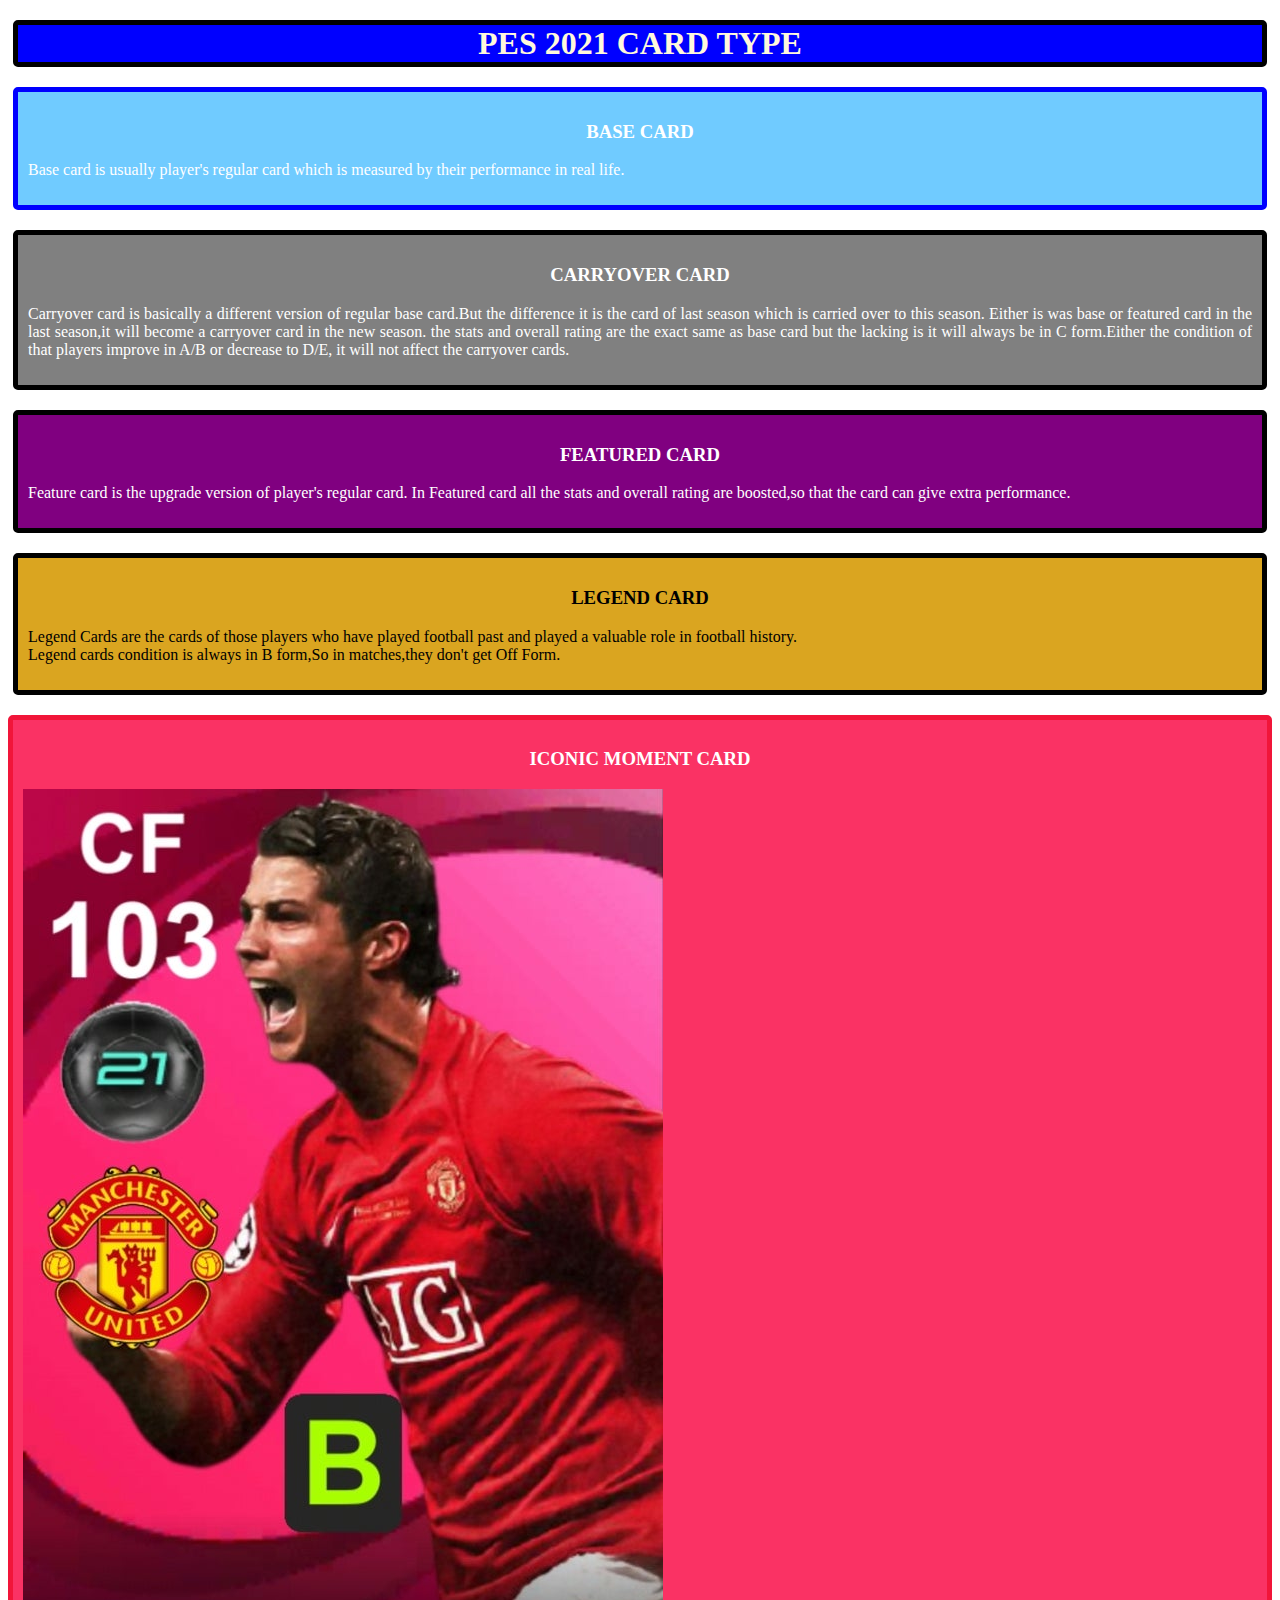
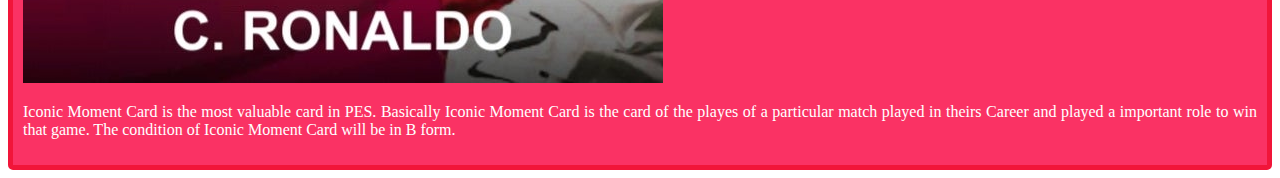
<file: index.html>
<!DOCTYPE html>
<html lang="en">
<head>
    <meta charset="UTF-8">
    <meta http-equiv="X-UA-Compatible" content="IE=edge">
    <meta name="viewport" content="width=device-width, initial-scale=1.0">
    <title>CARD TYPE</title>
    <link rel="shortcut icon" href="pes logo.png" type="image/x-icon">
    <link rel="stylesheet" href="Pes Card Type.css">
</head>
<body>
    <h1 id="intro">PES 2021 CARD TYPE</h1>

    <div class="base">
        <h3 id="heading">BASE CARD</h3>
        <P>Base card is usually player's regular card which is measured by their performance in real life.</P>
    </div>

    <div class="carryover">
        <h3 id="heading">CARRYOVER CARD</h3>
        <P>Carryover card is basically a different version of regular base card.But the difference it is the card of last season which is carried over to this season. Either is was base or featured card in the last season,it will become a carryover card in the new season. the stats and overall rating are the exact same as base card but the lacking is it will always be in C form.Either the condition of that players improve in A/B or decrease to D/E, it will not affect the carryover cards.</P>
    </div>

    <div class="featured">
        <h3 id="heading">FEATURED CARD</h3>
        <P>Feature card is the upgrade version of player's regular card.
        In Featured card all the stats and overall rating are boosted,so that the card can give extra performance. </P>
    </div>
    <div class="legend">
        <h3 id="heading">LEGEND CARD</h3>
        <P>Legend Cards are the cards of those players who have played football past and played a valuable role in football history. <br>
        Legend cards condition is always in B form,So in matches,they don't get Off Form.</P>
    </div>
    <div class="iconic">
        <h3 id="heading">ICONIC MOMENT CARD</h3>
        <img src="IM Card.jpg" alt="">
        <P>Iconic Moment Card is the most valuable card in PES. Basically Iconic Moment Card is the card of the playes of a particular match played in theirs Career and played a important role to win that game. The condition of Iconic Moment Card will be in B form.</P>
    </div>
    
</body>
</html>
</file>
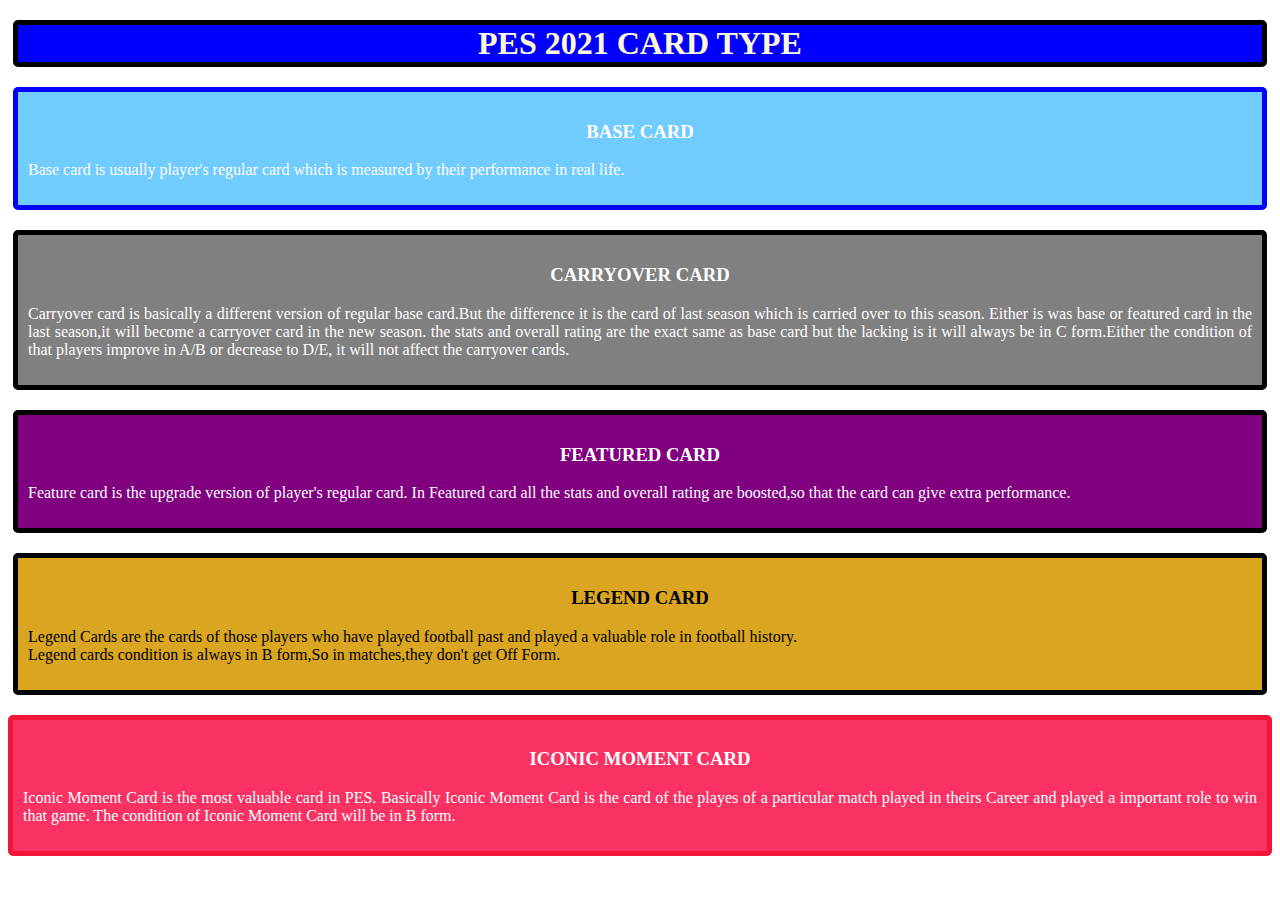
<file: PES Card Type.html>
<!DOCTYPE html>
<html lang="en">
<head>
    <meta charset="UTF-8">
    <meta http-equiv="X-UA-Compatible" content="IE=edge">
    <meta name="viewport" content="width=device-width, initial-scale=1.0">
    <title>CARD TYPE</title>
    <link rel="shortcut icon" href="pes logo.png" type="image/x-icon">
    <link rel="stylesheet" href="Pes Card Type.css">
</head>
<body>
    <h1 id="intro">PES 2021 CARD TYPE</h1>

    <div class="base">
        <h3 id="heading">BASE CARD</h3>
        <P>Base card is usually player's regular card which is measured by their performance in real life.</P>
    </div>

    <div class="carryover">
        <h3 id="heading">CARRYOVER CARD</h3>
        <P>Carryover card is basically a different version of regular base card.But the difference it is the card of last season which is carried over to this season. Either is was base or featured card in the last season,it will become a carryover card in the new season. the stats and overall rating are the exact same as base card but the lacking is it will always be in C form.Either the condition of that players improve in A/B or decrease to D/E, it will not affect the carryover cards.</P>
    </div>

    <div class="featured">
        <h3 id="heading">FEATURED CARD</h3>
        <P>Feature card is the upgrade version of player's regular card.
        In Featured card all the stats and overall rating are boosted,so that the card can give extra performance. </P>
    </div>
    <div class="legend">
        <h3 id="heading">LEGEND CARD</h3>
        <P>Legend Cards are the cards of those players who have played football past and played a valuable role in football history. <br>
        Legend cards condition is always in B form,So in matches,they don't get Off Form.</P>
    </div>
    <div class="iconic">
        <h3 id="heading">ICONIC MOMENT CARD</h3>
        <P>Iconic Moment Card is the most valuable card in PES. Basically Iconic Moment Card is the card of the playes of a particular match played in theirs Career and played a important role to win that game. The condition of Iconic Moment Card will be in B form.</P>
    </div>
    
</body>
</html>
</file>
<file: Pes Card Type.css>
#intro{
     color: cornsilk;
     background-color: blue;
     border: 5px solid black;
     border-radius: 5px;
     text-align : center;
     margin: 20px 5px;
     font-family: Cambria, Cochin, Georgia, Times, 'Times New Roman', serif;
}
#heading{
     text-align : center;
     font-family: Cambria, Cochin, Georgia, Times, 'Times New Roman', serif;
     font-weight: 800;
}
.base{
     color: white;
     background-color: rgb(112, 203, 255);
     border: 5px solid blue;
     border-radius: 5px;
     margin: 20px 5px;
     padding: 10px;
     }
.featured{
     color: white;
     background-color: purple;
     border: 5px solid black;
     border-radius: 5px;
     margin: 20px 5px;
     padding: 10px;
     }
 .carryover{
     color: white;
     background-color: gray;
     border: 5px solid black;
     border-radius: 5px;
     margin: 20px 5px;
     padding: 10px; 
     }
.legend{
     color: black;
     background-color: goldenrod;
     border: 5px solid black;
     border-radius: 5px;
     margin: 20px 5px;
     padding: 10px;
    }
.iconic{
     color: white;
     background-color: rgb(250, 50, 100);
     border: 5px solid rgb(241, 21, 57) ;
     border-radius: 5px;
     padding: 10px;
    }
div p{
     text-align: justify;
     font-family: Cambria, Cochin, Georgia, Times, 'Times New Roman', serif;
     font-weight: 00;
    }
</file>
